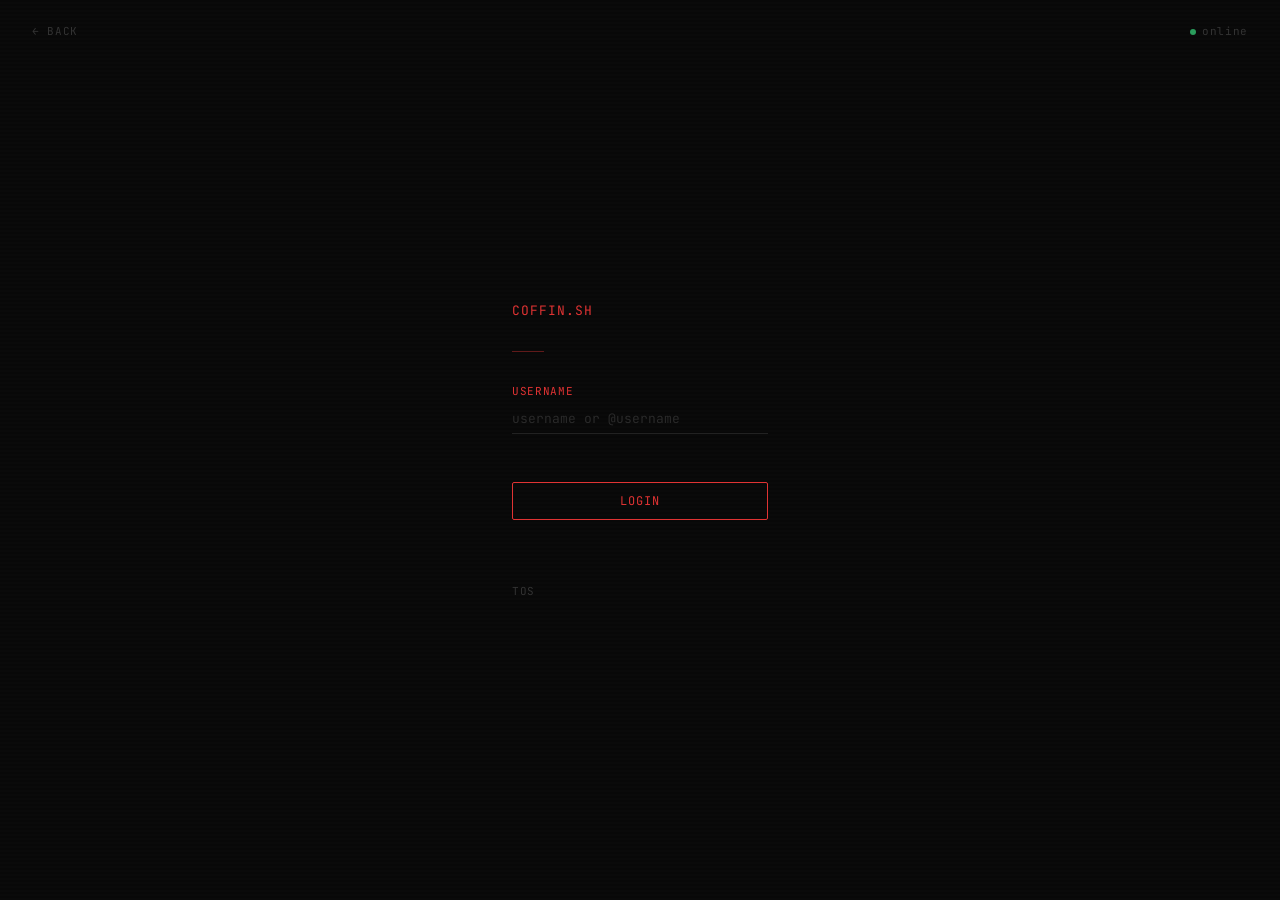
<file: login.html>
<!DOCTYPE html>
<html lang="en">
<head>
  <meta charset="UTF-8">
  <meta name="viewport" content="width=device-width, initial-scale=1.0">
  <title>coffin.sh — login</title>
  <link rel="preconnect" href="https://fonts.googleapis.com">
  <link rel="preconnect" href="https://fonts.gstatic.com" crossorigin>
  <link href="https://fonts.googleapis.com/css2?family=JetBrains+Mono:wght@400;500&display=swap" rel="stylesheet">
  <style>
    * { box-sizing: border-box; margin: 0; padding: 0; }
    html, body { height: 100%; }

    body {
      font-family: 'JetBrains Mono', monospace;
      background: #0a0a0a;
      color: #c9c9c9;
      min-height: 100vh;
      display: flex;
      align-items: center;
      justify-content: center;
    }

    .scanlines {
      position: fixed;
      inset: 0;
      pointer-events: none;
      z-index: 2;
      background: repeating-linear-gradient(
        0deg,
        transparent,
        transparent 2px,
        rgba(0,0,0,0.18) 2px,
        rgba(0,0,0,0.18) 4px
      );
    }

    .corner-tag {
      position: fixed;
      top: 1.5rem;
      right: 2rem;
      font-size: 11px;
      color: #333;
      letter-spacing: 0.06em;
      z-index: 10;
    }

    .status-dot {
      display: inline-block;
      width: 6px;
      height: 6px;
      background: #2a9d5c;
      border-radius: 50%;
      margin-right: 6px;
      animation: pulse 2s infinite;
    }

    @keyframes pulse {
      0%, 100% { opacity: 1; }
      50% { opacity: 0.4; }
    }

    .back-link {
      position: fixed;
      top: 1.5rem;
      left: 2rem;
      font-size: 11px;
      color: #333;
      text-decoration: none;
      letter-spacing: 0.06em;
      text-transform: uppercase;
      z-index: 10;
      transition: color 0.3s ease;
      position: fixed;
      overflow: hidden;
    }

    .back-link:hover { color: #e03333; }

    .card {
      position: relative;
      z-index: 3;
      width: 100%;
      max-width: 320px;
      padding: 2.5rem 2rem;
      animation: flicker 8s infinite;
    }

    @keyframes flicker {
      0%, 97%, 100% { opacity: 1; }
      98% { opacity: 0.85; }
      99% { opacity: 1; }
      99.5% { opacity: 0.9; }
    }

    .logo {
      font-size: 13px;
      letter-spacing: 0.08em;
      color: #e03333;
      text-transform: uppercase;
      margin-bottom: 2rem;
    }

    .divider {
      width: 32px;
      height: 1px;
      background: #e03333;
      opacity: 0.4;
      margin-bottom: 2rem;
    }

    .field {
      margin-bottom: 1.25rem;
    }

    .field label {
      display: block;
      font-size: 11px;
      color: #e03333;
      letter-spacing: 0.06em;
      text-transform: uppercase;
      margin-bottom: 6px;
    }

    .field input {
      width: 100%;
      background: transparent;
      border: none;
      border-bottom: 1px solid #222;
      color: #c9c9c9;
      font-family: 'JetBrains Mono', monospace;
      font-size: 13px;
      padding: 6px 0;
      outline: none;
      transition: border-color 0.15s;
      caret-color: #e03333;
    }

    .field input:focus { border-bottom-color: #e03333; }
    .field input::placeholder { color: #2a2a2a; }

    .btn {
      display: inline-flex;
      align-items: center;
      justify-content: center;
      width: 100%;
      font-family: 'JetBrains Mono', monospace;
      font-size: 12px;
      letter-spacing: 0.08em;
      text-transform: uppercase;
      padding: 10px 20px;
      border-radius: 2px;
      border: 1px solid #e03333;
      cursor: pointer;
      color: #e03333;
      background: transparent;
      margin-top: 1.75rem;
      position: relative;
      overflow: hidden;
      transition: color 0.3s ease;
      z-index: 0;
    }

    .btn::before {
      content: '';
      position: absolute;
      top: 0;
      left: -100%;
      width: 100%;
      height: 100%;
      background: linear-gradient(
        90deg,
        transparent 0%,
        rgba(255,255,255,0.08) 40%,
        rgba(255,255,255,0.18) 50%,
        rgba(255,255,255,0.08) 60%,
        transparent 100%
      ),
      linear-gradient(90deg, #e03333 0%, #e03333 100%);
      transition: left 0.35s cubic-bezier(0.4, 0, 0.2, 1);
      z-index: -1;
    }

    .btn:hover::before { left: 0; }
    .btn:hover { color: #0a0a0a; }

    .btn:disabled {
      opacity: 0.4;
      cursor: not-allowed;
      pointer-events: none;
    }

    .error-msg {
      font-size: 11px;
      color: #e03333;
      margin-top: 1rem;
      min-height: 16px;
      letter-spacing: 0.04em;
    }

    .footer-links {
      margin-top: 2rem;
      display: flex;
      gap: 16px;
    }

    .footer-link {
      font-size: 11px;
      color: #333;
      text-decoration: none;
      letter-spacing: 0.06em;
      text-transform: uppercase;
      position: relative;
      overflow: hidden;
      transition: color 0.3s ease;
    }

    .footer-link::before {
      content: '';
      position: absolute;
      bottom: 0;
      left: -100%;
      width: 100%;
      height: 1px;
      background: linear-gradient(
        90deg,
        transparent,
        rgba(255,255,255,0.4),
        #e03333,
        rgba(255,255,255,0.4),
        transparent
      );
      transition: left 0.35s cubic-bezier(0.4, 0, 0.2, 1);
    }

    .footer-link:hover::before { left: 0; }
    .footer-link:hover { color: #e03333; }
  </style>
</head>
<body>
  <div class="scanlines"></div>
  <a class="back-link" href="/">← back</a>
  <span class="corner-tag"><span class="status-dot"></span>online</span>

  <div class="card">
    <div class="logo">coffin.sh</div>
    <div class="divider"></div>

    <div class="field">
      <label for="username">username</label>
      <input
        id="username"
        type="text"
        placeholder="username or @username"
        autocomplete="username"
        autocapitalize="none"
        spellcheck="false"
        oninput="handleInput(this)"
      />
    </div>

    <button class="btn" id="login-btn" onclick="handleAction()">login</button>
    <div class="error-msg" id="error-msg"></div>

    <div class="footer-links">
      <a class="footer-link" href="/tos.html">tos</a>
    </div>
  </div>

  <script>
    const btn = document.getElementById('login-btn');

    // Known profiles — add more here as needed
    const profiles = ['proxy', 'iracks'];

    document.addEventListener('keydown', function(e) {
      if (e.key === 'Enter') handleAction();
    });

    function handleInput(input) {
      const val = input.value.trim().toLowerCase().replace(/^@/, '');
      btn.textContent = profiles.includes(val) ? 'visit profile →' : 'login';
    }

    function handleAction() {
      const raw = document.getElementById('username').value.trim();
      const val = raw.toLowerCase().replace(/^@/, '');
      if (profiles.includes(val)) {
        window.location.href = '/' + val + '.html';
      } else {
        handleLogin(val);
      }
    }

    async function handleLogin(username) {
      const errorMsg = document.getElementById('error-msg');
      errorMsg.textContent = '';

      if (!username) {
        errorMsg.textContent = 'username required.';
        return;
      }

      btn.disabled = true;
      btn.textContent = 'logging in...';

      try {
        const res = await fetch('/api/auth/login', {
          method: 'POST',
          headers: { 'Content-Type': 'application/json' },
          body: JSON.stringify({ username }),
        });

        if (res.ok) {
          window.location.href = '/';
        } else {
          const data = await res.json().catch(() => ({}));
          errorMsg.textContent = data.detail || data.title || 'invalid username.';
          btn.disabled = false;
          btn.textContent = 'login';
        }
      } catch (err) {
        errorMsg.textContent = 'something went wrong. try again.';
        btn.disabled = false;
        btn.textContent = 'login';
      }
    }
  </script>
</body>
</html>
</file>
